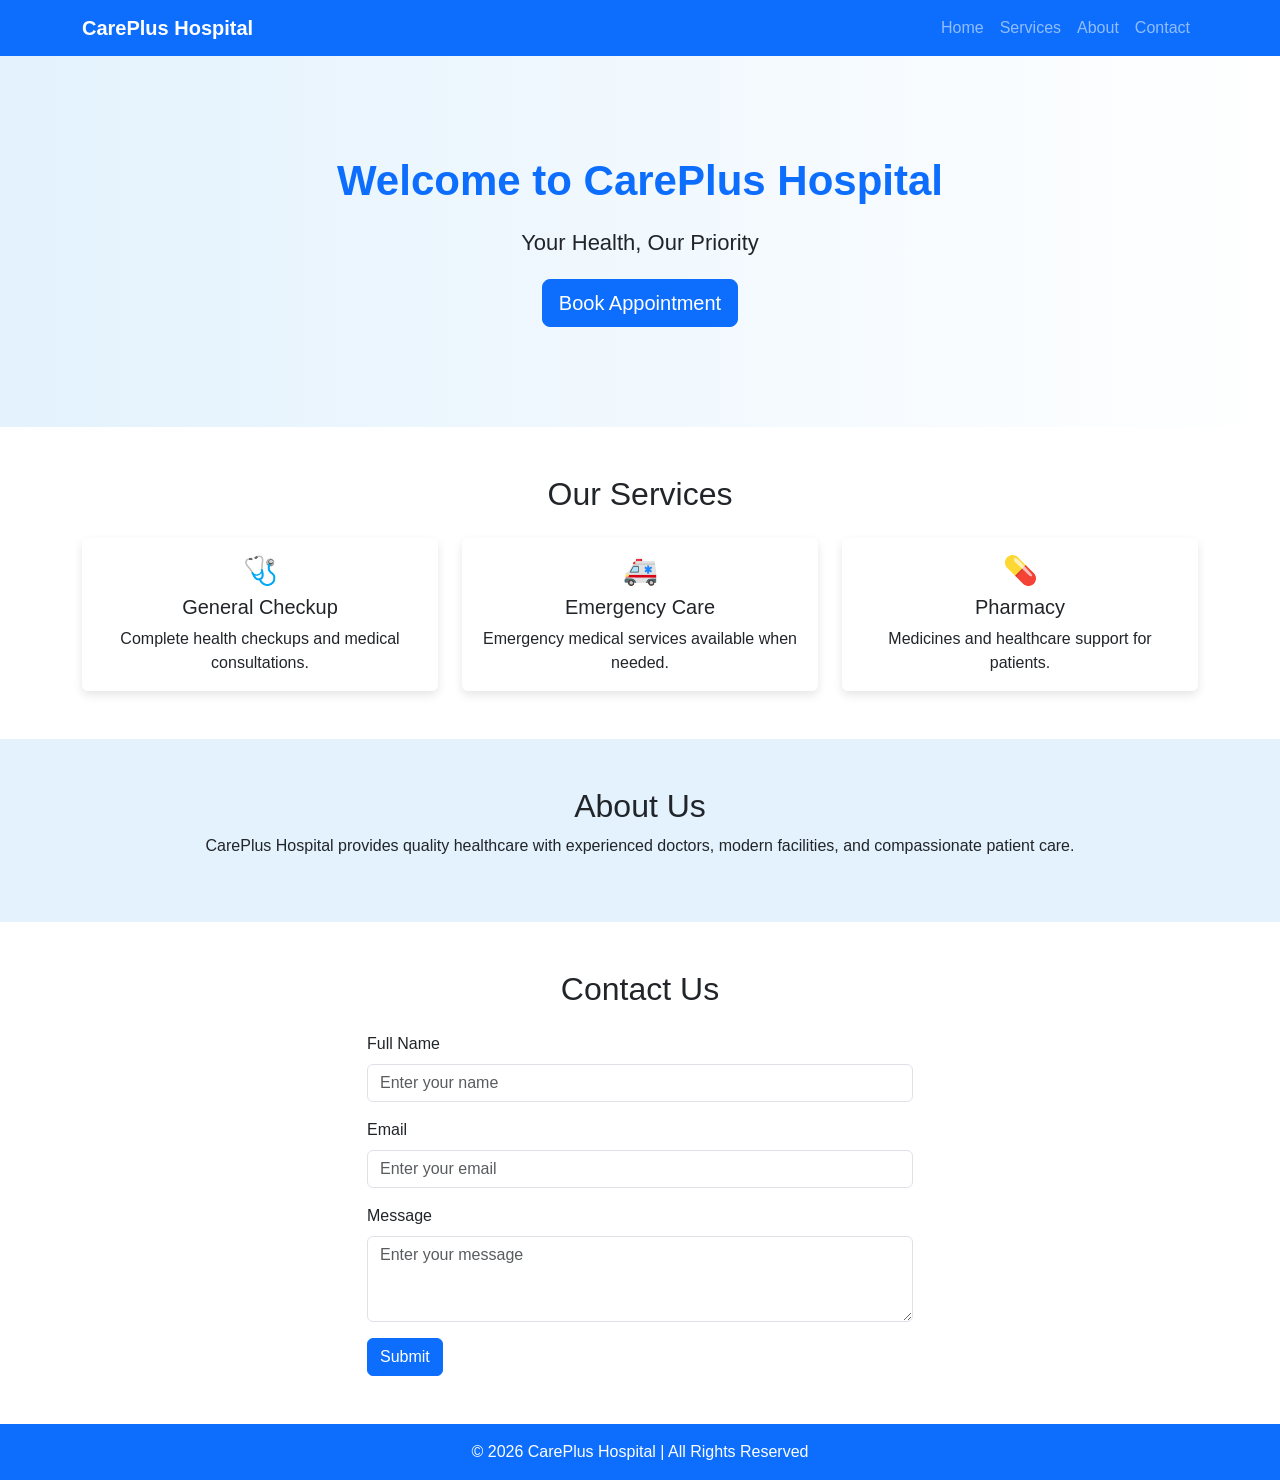
<file: Assignment-1/index.html>
<!DOCTYPE html>
<html lang="en">
<head>
    <meta charset="UTF-8">
    <meta name="viewport" content="width=device-width, initial-scale=1.0">
    <title>CarePlus Hospital</title>

    <!-- Bootstrap CSS -->
    <link href="https://cdn.jsdelivr.net/npm/bootstrap@5.3.3/dist/css/bootstrap.min.css"
          rel="stylesheet">

    <!-- Custom CSS -->
    <link rel="stylesheet" href="style.css">
</head>

<body>

<!-- Navigation Bar -->
<nav class="navbar navbar-expand-lg navbar-dark bg-primary">
    <div class="container">
        <a class="navbar-brand fw-bold" href="#">CarePlus Hospital</a>

        <button class="navbar-toggler" type="button"
                data-bs-toggle="collapse"
                data-bs-target="#navbarMenu">
            <span class="navbar-toggler-icon"></span>
        </button>

        <div class="collapse navbar-collapse" id="navbarMenu">
            <ul class="navbar-nav ms-auto">
                <li class="nav-item"><a class="nav-link" href="#home">Home</a></li>
                <li class="nav-item"><a class="nav-link" href="#services">Services</a></li>
                <li class="nav-item"><a class="nav-link" href="#about">About</a></li>
                <li class="nav-item"><a class="nav-link" href="#contact">Contact</a></li>
            </ul>
        </div>
    </div>
</nav>

<!-- Hero Section -->
<section id="home" class="hero text-center">
    <div class="container">
        <h1>Welcome to CarePlus Hospital</h1>
        <p>Your Health, Our Priority</p>
        <a href="#contact" class="btn btn-primary btn-lg">Book Appointment</a>
    </div>
</section>

<!-- Services Section -->
<section id="services" class="container py-5">
    <h2 class="text-center mb-4">Our Services</h2>

    <div class="row g-4">

        <div class="col-md-4">
            <div class="card service-card h-100">
                <div class="card-body text-center">
                    <h3>🩺</h3>
                    <h5 class="card-title">General Checkup</h5>
                    <p class="card-text">
                        Complete health checkups and medical consultations.
                    </p>
                </div>
            </div>
        </div>

        <div class="col-md-4">
            <div class="card service-card h-100">
                <div class="card-body text-center">
                    <h3>🚑</h3>
                    <h5 class="card-title">Emergency Care</h5>
                    <p class="card-text">
                        Emergency medical services available when needed.
                    </p>
                </div>
            </div>
        </div>

        <div class="col-md-4">
            <div class="card service-card h-100">
                <div class="card-body text-center">
                    <h3>💊</h3>
                    <h5 class="card-title">Pharmacy</h5>
                    <p class="card-text">
                        Medicines and healthcare support for patients.
                    </p>
                </div>
            </div>
        </div>

    </div>
</section>

<!-- About Section -->
<section id="about" class="about-section py-5">
    <div class="container text-center">
        <h2>About Us</h2>
        <p>
            CarePlus Hospital provides quality healthcare with experienced
            doctors, modern facilities, and compassionate patient care.
        </p>
    </div>
</section>

<!-- Contact Section -->
<section id="contact" class="container py-5">
    <h2 class="text-center mb-4">Contact Us</h2>

    <div class="row justify-content-center">
        <div class="col-md-6">
            <form>
                <div class="mb-3">
                    <label class="form-label">Full Name</label>
                    <input type="text" class="form-control"
                           placeholder="Enter your name">
                </div>

                <div class="mb-3">
                    <label class="form-label">Email</label>
                    <input type="email" class="form-control"
                           placeholder="Enter your email">
                </div>

                <div class="mb-3">
                    <label class="form-label">Message</label>
                    <textarea class="form-control"
                              rows="3"
                              placeholder="Enter your message"></textarea>
                </div>

                <button type="submit" class="btn btn-primary">
                    Submit
                </button>
            </form>
        </div>
    </div>
</section>

<!-- Footer -->
<footer class="bg-primary text-white text-center py-3">
    <p class="mb-0">
        &copy; 2026 CarePlus Hospital | All Rights Reserved
    </p>
</footer>

<!-- Bootstrap JavaScript -->
<script src="https://cdn.jsdelivr.net/npm/bootstrap@5.3.3/dist/js/bootstrap.bundle.min.js"></script>

</body>
</html>
</file>
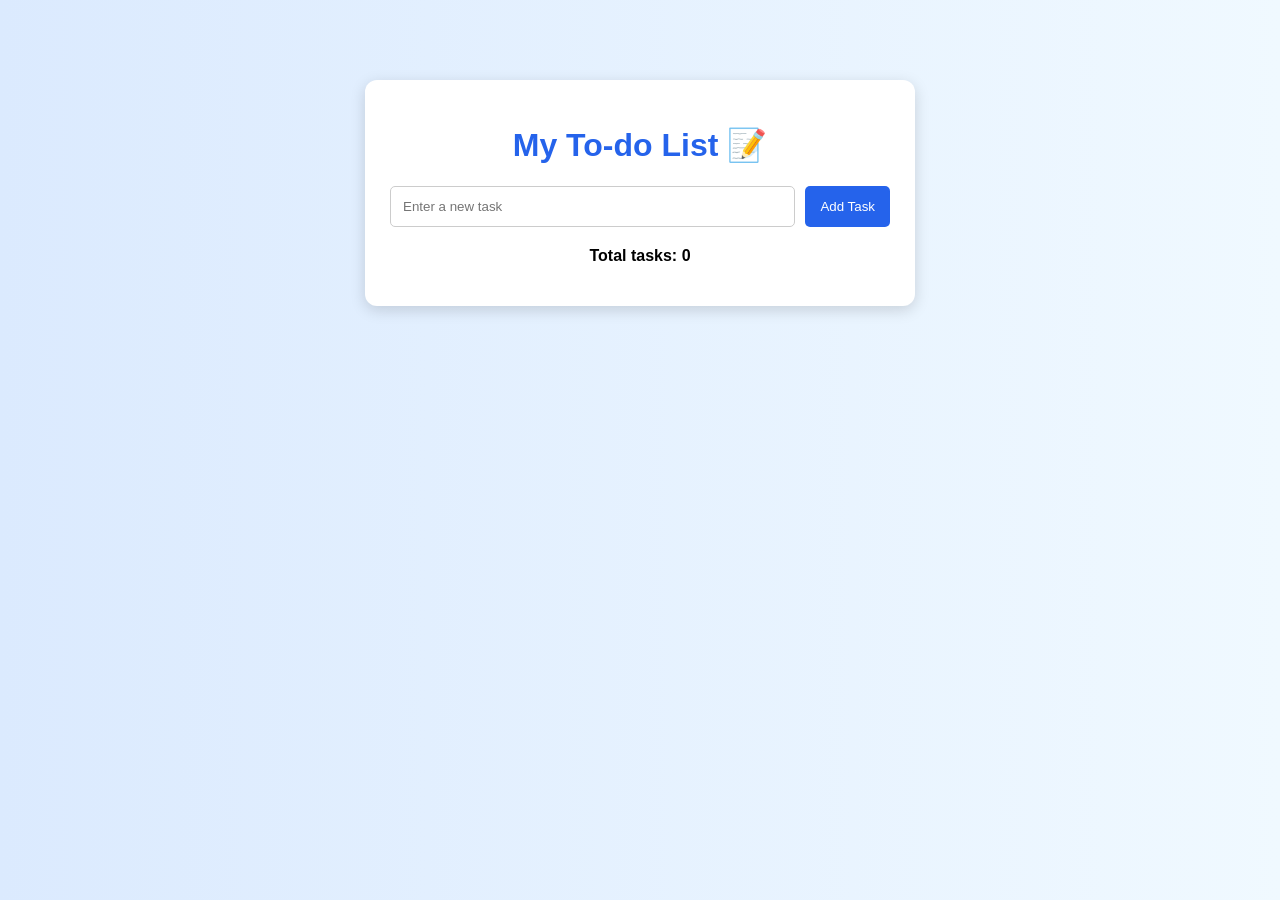
<file: Assignment-2/index.html>
<!DOCTYPE html>
<html lang="en">
<head>
    <meta charset="UTF-8">
    <meta name="viewport" content="width=device-width, initial-scale=1.0">
    <title>My To-do List</title>

    <link rel="stylesheet" href="style.css">
</head>
<body>

    <div class="todo-container">
        <h1>My To-do List 📝</h1>

        <div class="input-section">
            <input type="text" id="taskInput" placeholder="Enter a new task">
            <button id="addBtn">Add Task</button>
        </div>

        <ul id="taskList"></ul>

        <p id="taskCount">Total tasks: 0</p>
    </div>

    <script src="script.js"></script>
</body>
</html>
</file>
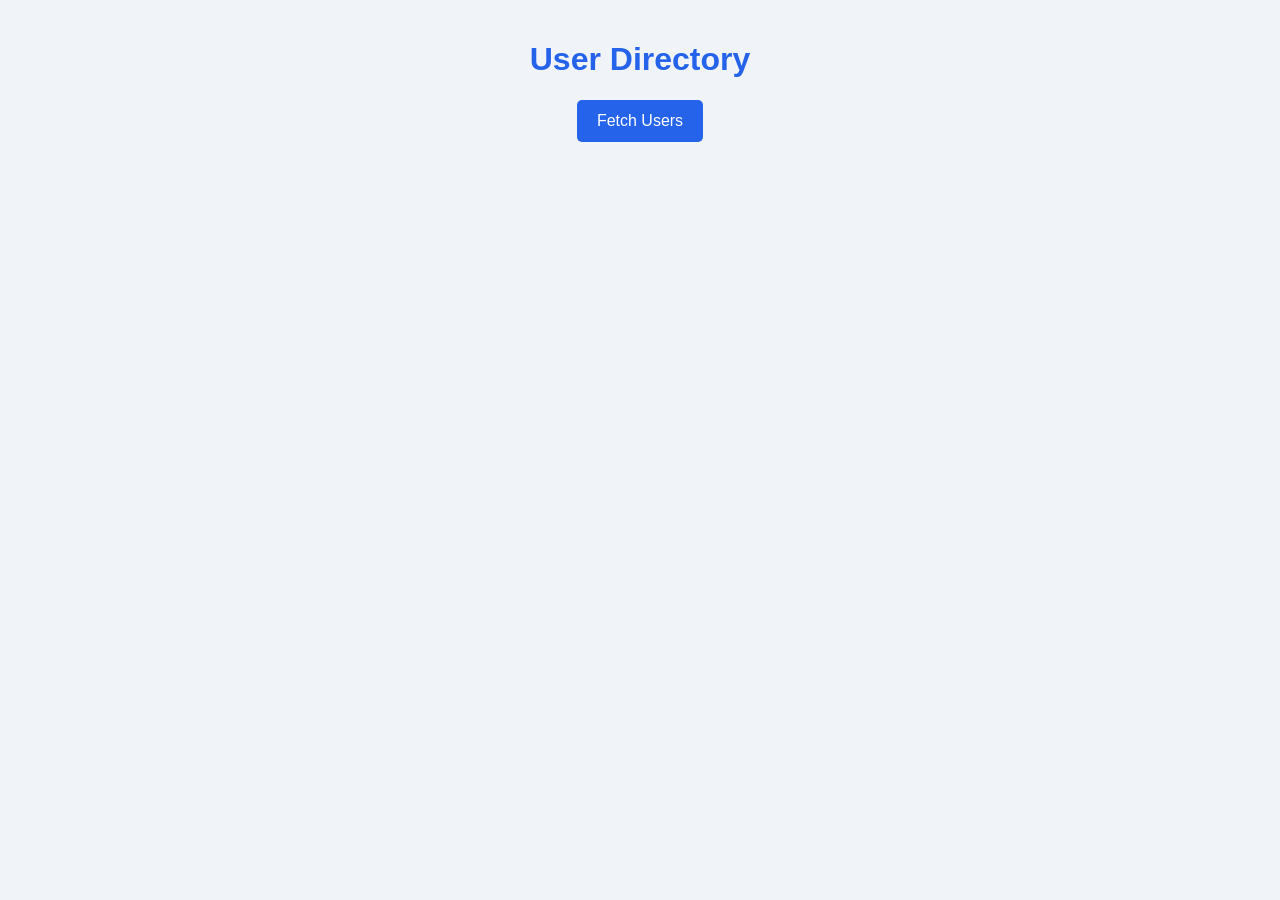
<file: Assignment-3/index.html>
<!DOCTYPE html>
<html lang="en">
<head>
    <meta charset="UTF-8">
    <meta name="viewport" content="width=device-width, initial-scale=1.0">
    <title>Fetch API - User Directory</title>

    <link rel="stylesheet" href="style.css">
</head>
<body>

    <div class="container">
        <h1>User Directory</h1>

        <button id="fetchBtn">Fetch Users</button>

        <p id="message"></p>

        <div id="userContainer" class="user-container"></div>
    </div>

    <script src="script.js"></script>
</body>
</html>
</file>
<file: Assignment-1/style.css>
/* General Styling */
body {
    font-family: Arial, sans-serif;
    margin: 0;
    padding: 0;
}

/* Hero Section */
.hero {
    background: linear-gradient(to right, #e3f2fd, #ffffff);
    padding: 100px 20px;
}

.hero h1 {
    color: #0d6efd;
    font-size: 42px;
    font-weight: bold;
}

.hero p {
    font-size: 22px;
    margin: 20px 0;
}

/* Service Cards */
.service-card {
    border: none;
    box-shadow: 0 4px 10px rgba(0, 0, 0, 0.1);
    transition: transform 0.3s;
}

.service-card:hover {
    transform: translateY(-5px);
}

/* About Section */
.about-section {
    background-color: #e3f2fd;
}

/* Responsive Styling */
@media (max-width: 768px) {
    .hero {
        padding: 60px 15px;
    }

    .hero h1 {
        font-size: 30px;
    }

    .hero p {
        font-size: 18px;
    }
}
</file>
<file: Assignment-2/style.css>
body {
    font-family: Arial, sans-serif;
    background: linear-gradient(to right, #dbeafe, #f0f9ff);
    margin: 0;
    padding: 0;
}

.todo-container {
    width: 90%;
    max-width: 500px;
    margin: 80px auto;
    background: white;
    padding: 25px;
    border-radius: 12px;
    box-shadow: 0 4px 15px rgba(0, 0, 0, 0.15);
}

h1 {
    text-align: center;
    color: #2563eb;
}

.input-section {
    display: flex;
    gap: 10px;
}

input {
    flex: 1;
    padding: 12px;
    border: 1px solid #ccc;
    border-radius: 5px;
}

button {
    padding: 10px 15px;
    background: #2563eb;
    color: white;
    border: none;
    border-radius: 5px;
    cursor: pointer;
}

button:hover {
    background: #1d4ed8;
}

ul {
    list-style: none;
    padding: 0;
    margin-top: 20px;
}

li {
    display: flex;
    justify-content: space-between;
    align-items: center;
    padding: 12px;
    margin-bottom: 10px;
    background: #f1f5f9;
    border-radius: 5px;
}

li.completed span {
    text-decoration: line-through;
    color: gray;
}

.delete-btn {
    background: #dc2626;
}

.delete-btn:hover {
    background: #b91c1c;
}

#taskCount {
    text-align: center;
    font-weight: bold;
}
</file>
<file: Assignment-3/style.css>
body {
    font-family: Arial, sans-serif;
    background-color: #f0f4f8;
    margin: 0;
    padding: 20px;
}

.container {
    max-width: 1000px;
    margin: auto;
    text-align: center;
}

h1 {
    color: #2563eb;
}

button {
    background-color: #2563eb;
    color: white;
    border: none;
    padding: 12px 20px;
    border-radius: 5px;
    cursor: pointer;
    font-size: 16px;
}

button:hover {
    background-color: #1d4ed8;
}

.user-container {
    display: grid;
    grid-template-columns: repeat(auto-fit, minmax(250px, 1fr));
    gap: 20px;
    margin-top: 25px;
}

.user-card {
    background: white;
    padding: 20px;
    border-radius: 10px;
    box-shadow: 0 3px 8px rgba(0, 0, 0, 0.1);
    text-align: left;
}

.user-card h3 {
    color: #2563eb;
}

#message {
    margin-top: 15px;
    font-weight: bold;
}
</file>
